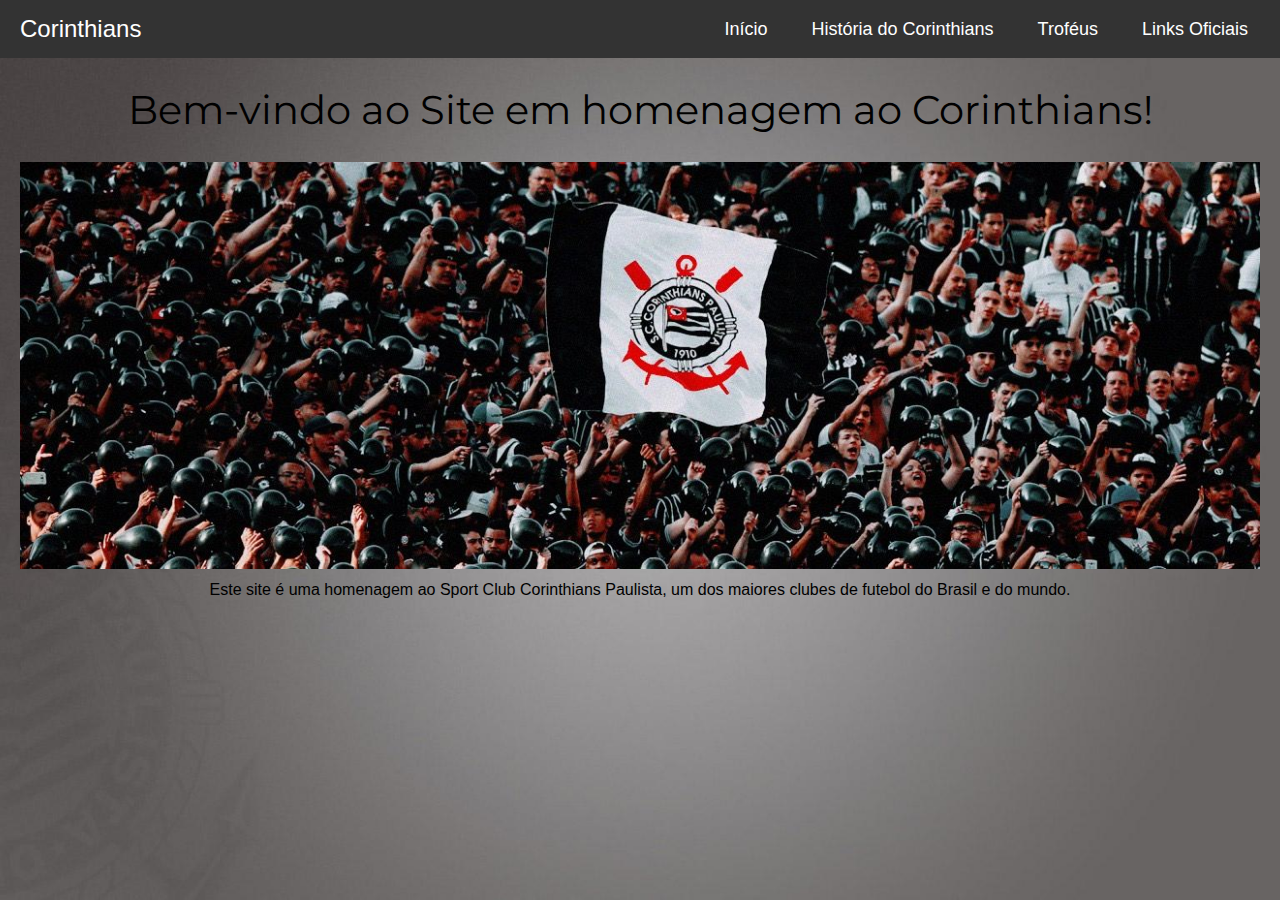
<file: index.html>
<!DOCTYPE html>
<html lang="pt-BR">
<head>
    <meta charset="UTF-8">
    <meta name="viewport" content="width=device-width, initial-scale=1.0">
    <title>Homenagem ao Corinthians</title>
    <link rel="stylesheet" href="https://fonts.googleapis.com/css2?family=Montserrat:ital,wght@0,100..900;1,100..900&family=Roboto:ital,wght@0,100;0,300;0,400;0,500;0,700;0,900;1,100;1,300;1,400;1,500;1,700;1,900&display=swap">
    <link rel="stylesheet" href="reset.css"> <!-- Normaliza o estilo padrão dos elementos HTML -->
    <link rel="stylesheet" href="style.css"> <!-- Link para o CSS personalizado -->
</head>
<body>
    <nav>
        <div class="logo">
            <a href="index.html">Corinthians</a>
        </div>
        <ul class="nav-links">
            <li><a href="index.html">Início</a></li>
            <li><a href="sobre.html">História do Corinthians</a></li>
            <li><a href="trofeus.html">Troféus</a></li>
            <li><a href="paginas-oficiais.html">Links Oficiais</a></li>
        </ul>
    </nav>

    <div class="container margin-top">
        <h1 class="text-center">Bem-vindo ao Site em homenagem ao Corinthians!</h1>
        <div class="text-center">
            <img src="corinthians.jpg" alt="Imagem do Corinthians" class="img-fluid center-block">
        </div>
        <p class="text-center">Este site é uma homenagem ao Sport Club Corinthians Paulista, um dos maiores clubes de futebol do Brasil e do mundo.</p>
    </div>
</body>
</html>
</file>
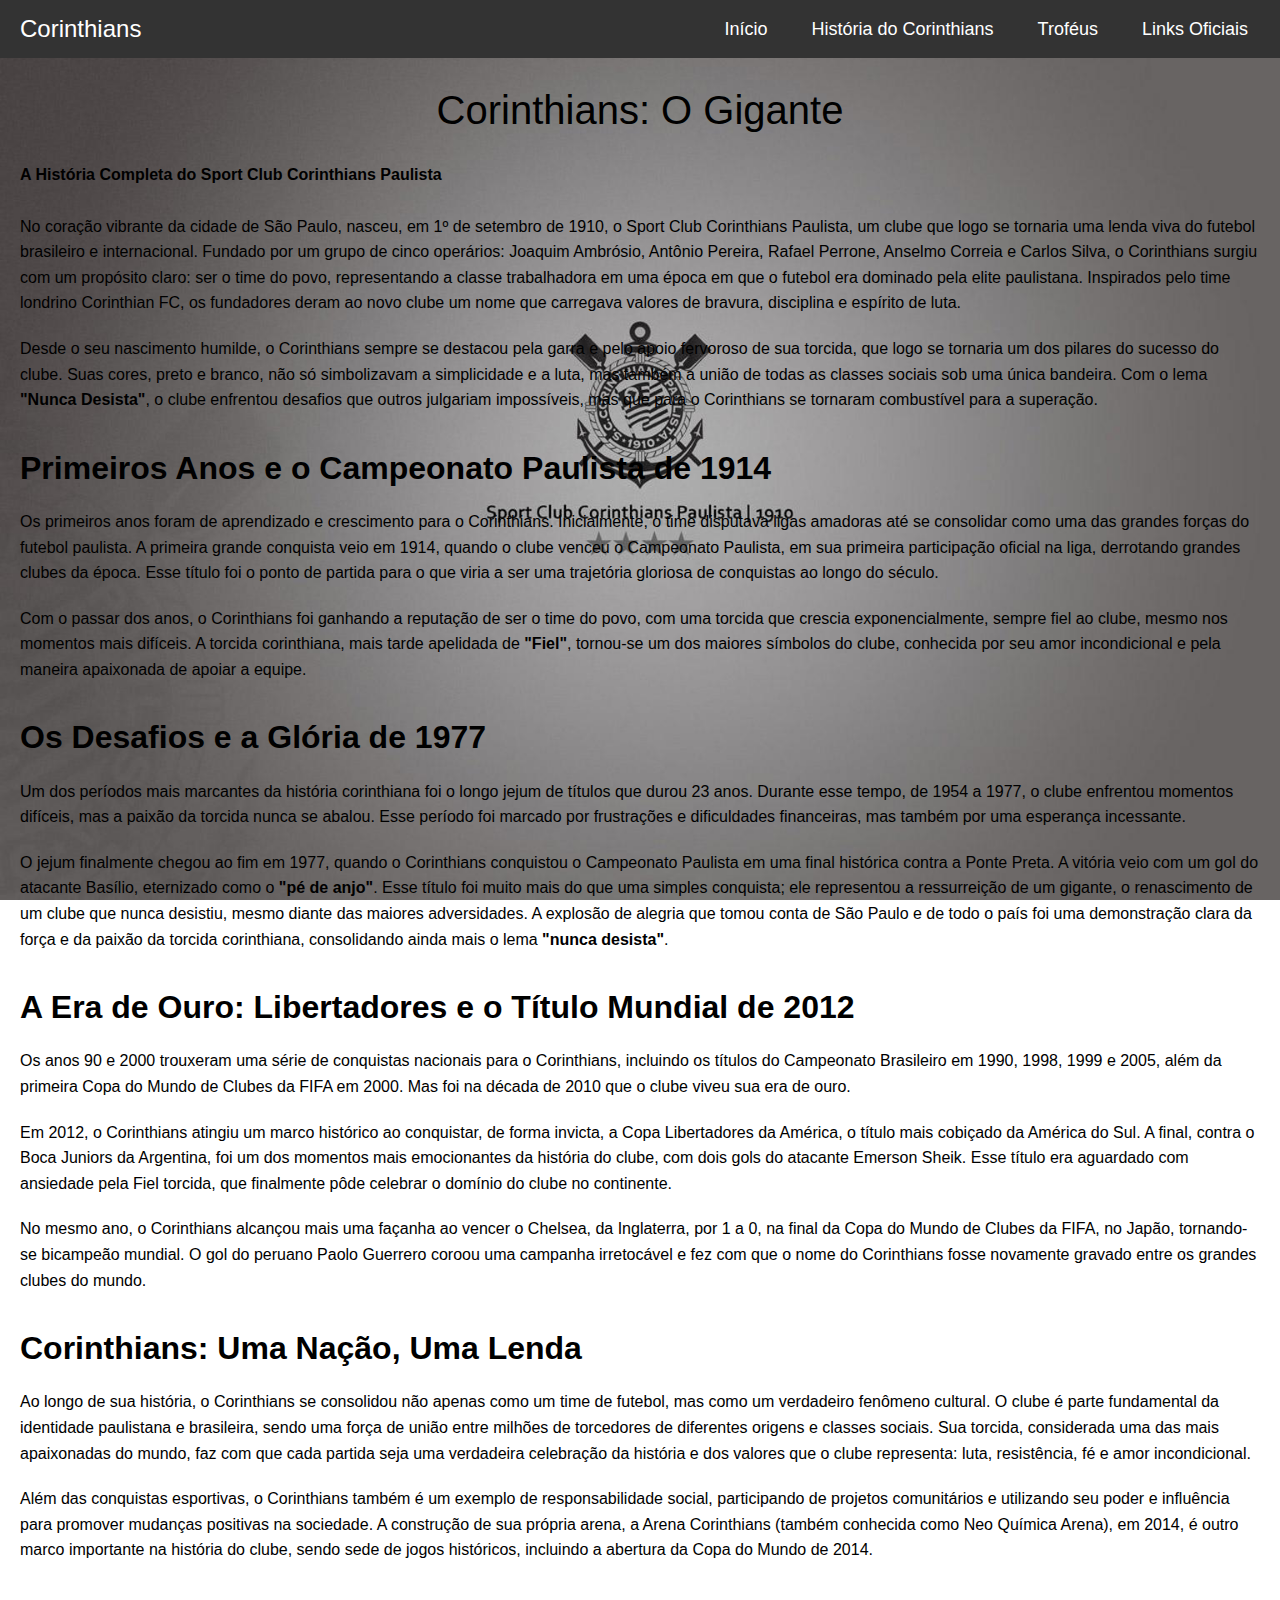
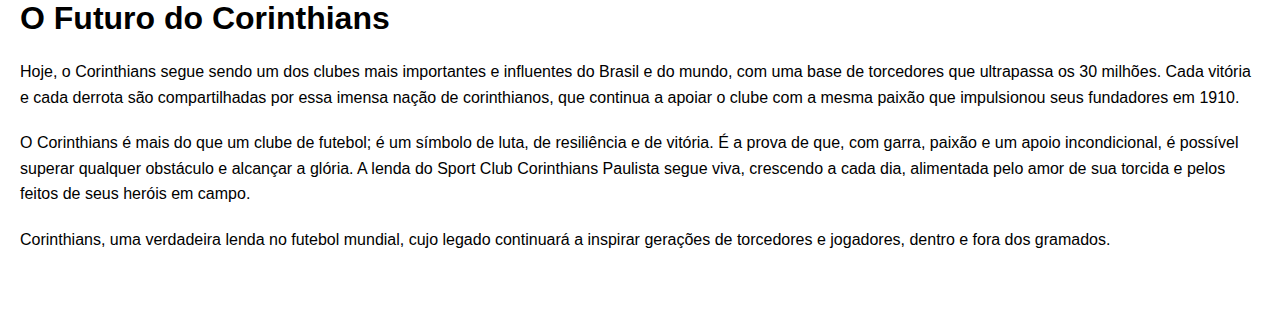
<file: sobre.html>
<!DOCTYPE html>
<html lang="pt-BR">
<head>
    <meta charset="UTF-8">
    <meta name="viewport" content="width=device-width, initial-scale=1.0">
    <title>A Lenda do Corinthians</title>
    <link rel="stylesheet" href="reset.css"> <!-- Normaliza o estilo padrão dos elementos HTML -->
    <link rel="stylesheet" href="style.css"> <!-- Link para o CSS personalizado -->
</head>
<body>
    <nav>
        <div class="logo">
            <a href="index.html">Corinthians</a>
        </div>
        <ul class="nav-links">
            <li><a href="index.html">Início</a></li>
            <li><a href="sobre.html">História do Corinthians</a></li>
            <li><a href="trofeus.html">Troféus</a></li>
            <li><a href="paginas-oficiais.html">Links Oficiais</a></li>
        </ul>
    </nav>

    <div class="container">
        <h1 class="text-center">Corinthians: O Gigante</h1>
        <p>
            <strong>A História Completa do Sport Club Corinthians Paulista</strong><br><br>
            No coração vibrante da cidade de São Paulo, nasceu, em 1º de setembro de 1910, o Sport Club Corinthians Paulista, um clube que logo se tornaria uma lenda viva do futebol brasileiro e internacional. Fundado por um grupo de cinco operários: Joaquim Ambrósio, Antônio Pereira, Rafael Perrone, Anselmo Correia e Carlos Silva, o Corinthians surgiu com um propósito claro: ser o time do povo, representando a classe trabalhadora em uma época em que o futebol era dominado pela elite paulistana. Inspirados pelo time londrino Corinthian FC, os fundadores deram ao novo clube um nome que carregava valores de bravura, disciplina e espírito de luta.
        </p>
        <p>
            Desde o seu nascimento humilde, o Corinthians sempre se destacou pela garra e pelo apoio fervoroso de sua torcida, que logo se tornaria um dos pilares do sucesso do clube. Suas cores, preto e branco, não só simbolizavam a simplicidade e a luta, mas também a união de todas as classes sociais sob uma única bandeira. Com o lema <strong>"Nunca Desista"</strong>, o clube enfrentou desafios que outros julgariam impossíveis, mas que para o Corinthians se tornaram combustível para a superação.
        </p>
        <h2>Primeiros Anos e o Campeonato Paulista de 1914</h2>
        <p>
            Os primeiros anos foram de aprendizado e crescimento para o Corinthians. Inicialmente, o time disputava ligas amadoras até se consolidar como uma das grandes forças do futebol paulista. A primeira grande conquista veio em 1914, quando o clube venceu o Campeonato Paulista, em sua primeira participação oficial na liga, derrotando grandes clubes da época. Esse título foi o ponto de partida para o que viria a ser uma trajetória gloriosa de conquistas ao longo do século.
        </p>
        <p>
            Com o passar dos anos, o Corinthians foi ganhando a reputação de ser o time do povo, com uma torcida que crescia exponencialmente, sempre fiel ao clube, mesmo nos momentos mais difíceis. A torcida corinthiana, mais tarde apelidada de <strong>"Fiel"</strong>, tornou-se um dos maiores símbolos do clube, conhecida por seu amor incondicional e pela maneira apaixonada de apoiar a equipe.
        </p>
        <h2>Os Desafios e a Glória de 1977</h2>
        <p>
            Um dos períodos mais marcantes da história corinthiana foi o longo jejum de títulos que durou 23 anos. Durante esse tempo, de 1954 a 1977, o clube enfrentou momentos difíceis, mas a paixão da torcida nunca se abalou. Esse período foi marcado por frustrações e dificuldades financeiras, mas também por uma esperança incessante.
        </p>
        <p>
            O jejum finalmente chegou ao fim em 1977, quando o Corinthians conquistou o Campeonato Paulista em uma final histórica contra a Ponte Preta. A vitória veio com um gol do atacante Basílio, eternizado como o <strong>"pé de anjo"</strong>. Esse título foi muito mais do que uma simples conquista; ele representou a ressurreição de um gigante, o renascimento de um clube que nunca desistiu, mesmo diante das maiores adversidades. A explosão de alegria que tomou conta de São Paulo e de todo o país foi uma demonstração clara da força e da paixão da torcida corinthiana, consolidando ainda mais o lema <strong>"nunca desista"</strong>.
        </p>
        <h2>A Era de Ouro: Libertadores e o Título Mundial de 2012</h2>
        <p>
            Os anos 90 e 2000 trouxeram uma série de conquistas nacionais para o Corinthians, incluindo os títulos do Campeonato Brasileiro em 1990, 1998, 1999 e 2005, além da primeira Copa do Mundo de Clubes da FIFA em 2000. Mas foi na década de 2010 que o clube viveu sua era de ouro.
        </p>
        <p>
            Em 2012, o Corinthians atingiu um marco histórico ao conquistar, de forma invicta, a Copa Libertadores da América, o título mais cobiçado da América do Sul. A final, contra o Boca Juniors da Argentina, foi um dos momentos mais emocionantes da história do clube, com dois gols do atacante Emerson Sheik. Esse título era aguardado com ansiedade pela Fiel torcida, que finalmente pôde celebrar o domínio do clube no continente.
        </p>
        <p>
            No mesmo ano, o Corinthians alcançou mais uma façanha ao vencer o Chelsea, da Inglaterra, por 1 a 0, na final da Copa do Mundo de Clubes da FIFA, no Japão, tornando-se bicampeão mundial. O gol do peruano Paolo Guerrero coroou uma campanha irretocável e fez com que o nome do Corinthians fosse novamente gravado entre os grandes clubes do mundo.
        </p>
        <h2>Corinthians: Uma Nação, Uma Lenda</h2>
        <p>
            Ao longo de sua história, o Corinthians se consolidou não apenas como um time de futebol, mas como um verdadeiro fenômeno cultural. O clube é parte fundamental da identidade paulistana e brasileira, sendo uma força de união entre milhões de torcedores de diferentes origens e classes sociais. Sua torcida, considerada uma das mais apaixonadas do mundo, faz com que cada partida seja uma verdadeira celebração da história e dos valores que o clube representa: luta, resistência, fé e amor incondicional.
        </p>
        <p>
            Além das conquistas esportivas, o Corinthians também é um exemplo de responsabilidade social, participando de projetos comunitários e utilizando seu poder e influência para promover mudanças positivas na sociedade. A construção de sua própria arena, a Arena Corinthians (também conhecida como Neo Química Arena), em 2014, é outro marco importante na história do clube, sendo sede de jogos históricos, incluindo a abertura da Copa do Mundo de 2014.
        </p>
        <h2>O Futuro do Corinthians</h2>
        <p>
            Hoje, o Corinthians segue sendo um dos clubes mais importantes e influentes do Brasil e do mundo, com uma base de torcedores que ultrapassa os 30 milhões. Cada vitória e cada derrota são compartilhadas por essa imensa nação de corinthianos, que continua a apoiar o clube com a mesma paixão que impulsionou seus fundadores em 1910.
        </p>
        <p>
            O Corinthians é mais do que um clube de futebol; é um símbolo de luta, de resiliência e de vitória. É a prova de que, com garra, paixão e um apoio incondicional, é possível superar qualquer obstáculo e alcançar a glória. A lenda do Sport Club Corinthians Paulista segue viva, crescendo a cada dia, alimentada pelo amor de sua torcida e pelos feitos de seus heróis em campo.
        </p>
        <p>
            Corinthians, uma verdadeira lenda no futebol mundial, cujo legado continuará a inspirar gerações de torcedores e jogadores, dentro e fora dos gramados.
        </p>
    </div>
</body>
</html>
</file>
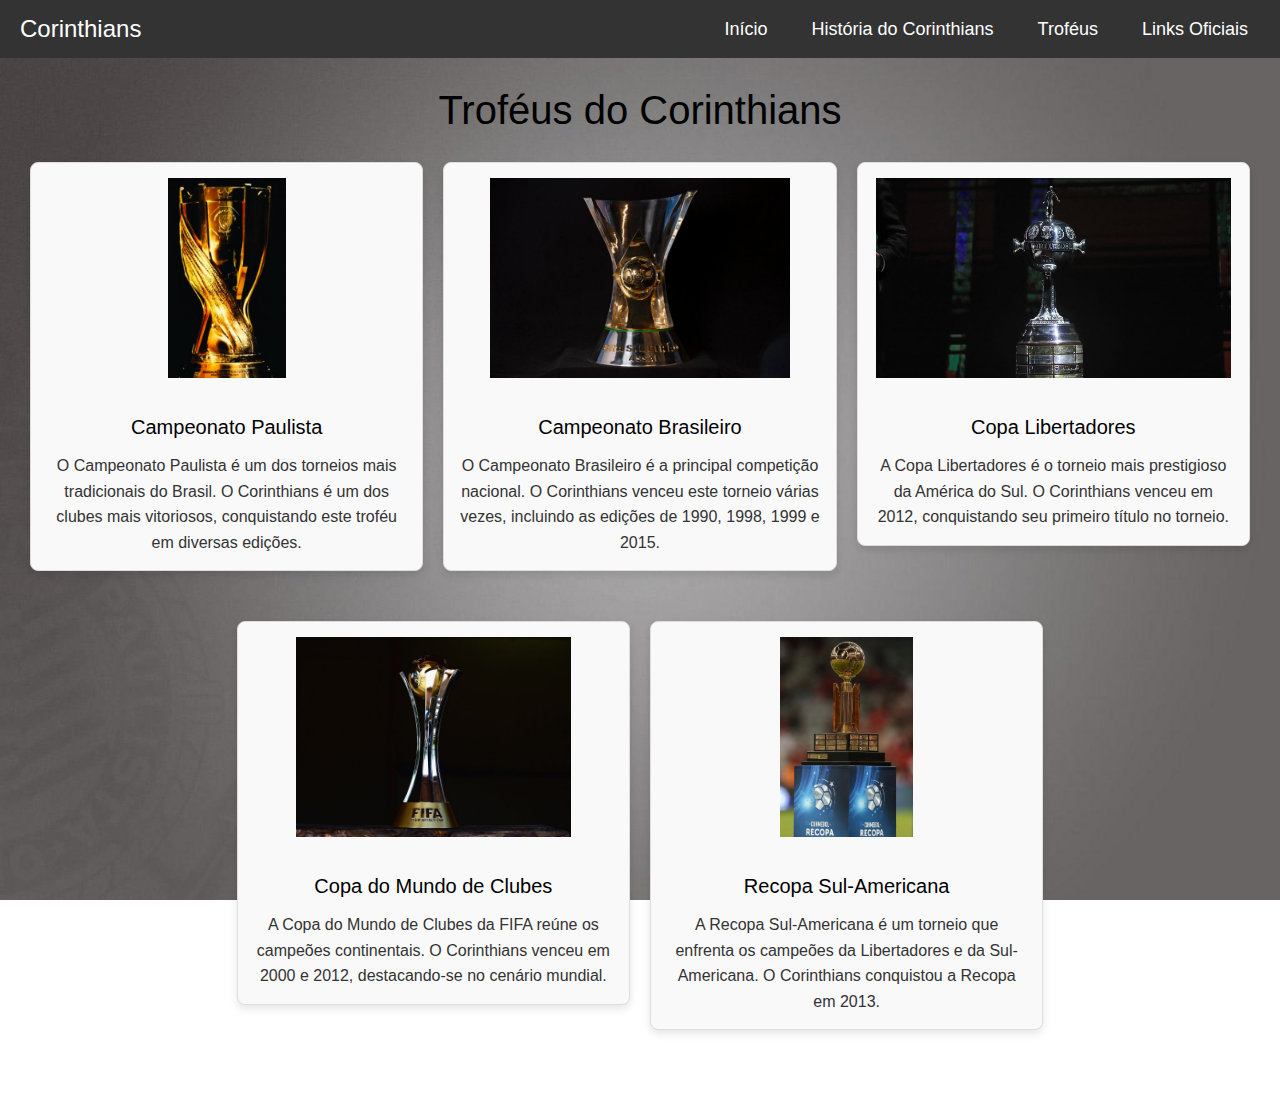
<file: trofeus.html>
<!DOCTYPE html>
<html lang="pt-BR">
<head>
    <meta charset="UTF-8">
    <meta name="viewport" content="width=device-width, initial-scale=1.0">
    <title>Troféus - Homenagem ao Corinthians</title>
    <link rel="stylesheet" href="reset.css">
    <link rel="stylesheet" href="style.css">
    <style>
        .trophy-img {
            width: 100%;
            max-height: 200px; /* Ajusta a altura máxima da imagem */
            height: auto;
            object-fit: contain;
            margin-bottom: 15px; /* Espaçamento abaixo da imagem */
        }
        .trophy-card {
            margin-bottom: 30px;
            text-align: center;
            border: 1px solid #ddd; /* Adiciona uma borda ao redor do card */
            border-radius: 8px; /* Arredonda os cantos da borda */
            padding: 15px; /* Adiciona preenchimento interno ao card */
            box-shadow: 0 4px 8px rgba(0, 0, 0, 0.1); /* Adiciona uma sombra sutil */
            background-color: #f9f9f9; /* Define uma cor de fundo clara */
        }
        .trophy-card h5 {
            margin-top: 10px;
            margin-bottom: 10px;
            font-size: 1.25rem; /* Ajusta o tamanho da fonte do título */
            font-family: 'Montserrat', sans-serif;
        }
        .trophy-card p {
            margin-bottom: 0;
            font-size: 1rem; /* Ajusta o tamanho da fonte do parágrafo */
            color: #333; /* Define a cor do texto */
        }
        .container {
            padding: 20px;
        }
        .row {
            display: flex;
            flex-wrap: wrap;
            gap: 20px; /* Espaçamento entre os cards */
            justify-content: center;
        }
        .col-md-4 {
            flex: 1 1 calc(33.333% - 20px); /* Ajusta a largura dos cards em 3 colunas com espaçamento */
            max-width: calc(33.333% - 20px);
        }
    </style>
</head>
<body>
    <nav>
        <div class="logo text-center">
            <a href="index.html">Corinthians</a>
        </div>
        <ul class="nav-links text-center">
            <li><a href="index.html">Início</a></li>
            <li><a href="sobre.html">História do Corinthians</a></li>
            <li><a href="trofeus.html">Troféus</a></li>
            <li><a href="paginas-oficiais.html">Links Oficiais</a></li>
        </ul>
        <div class="hamburger text-center">
            <div class="bar"></div>
            <div class="bar"></div>
            <div class="bar"></div>
        </div>
    </nav>

    <div class="container mt-4">
        <h1 class="text-center">Troféus do Corinthians</h1>
        <div class="row">
            <!-- Troféu 1: Campeonato Paulista -->
            <div class="col-md-4">
                <div class="trophy-card">
                    <img src="campeonato_paulista.jpg" class="trophy-img" alt="Troféu Campeonato Paulista">
                    <h5>Campeonato Paulista</h5>
                    <p>O Campeonato Paulista é um dos torneios mais tradicionais do Brasil. O Corinthians é um dos clubes mais vitoriosos, conquistando este troféu em diversas edições.</p>
                </div>
            </div>

            <!-- Troféu 2: Campeonato Brasileiro -->
            <div class="col-md-4">
                <div class="trophy-card">
                    <img src="campeonato_brasileiro.jpg" class="trophy-img" alt="Troféu Campeonato Brasileiro">
                    <h5>Campeonato Brasileiro</h5>
                    <p>O Campeonato Brasileiro é a principal competição nacional. O Corinthians venceu este torneio várias vezes, incluindo as edições de 1990, 1998, 1999 e 2015.</p>
                </div>
            </div>

            <!-- Troféu 3: Copa Libertadores -->
            <div class="col-md-4">
                <div class="trophy-card">
                    <img src="libertadores.jpg" class="trophy-img" alt="Troféu Copa Libertadores">
                    <h5>Copa Libertadores</h5>
                    <p>A Copa Libertadores é o torneio mais prestigioso da América do Sul. O Corinthians venceu em 2012, conquistando seu primeiro título no torneio.</p>
                </div>
            </div>

            <!-- Troféu 4: Copa do Mundo de Clubes -->
            <div class="col-md-4">
                <div class="trophy-card">
                    <img src="copa_do_mundo_de_clubes.jpg" class="trophy-img" alt="Troféu Copa do Mundo de Clubes">
                    <h5>Copa do Mundo de Clubes</h5>
                    <p>A Copa do Mundo de Clubes da FIFA reúne os campeões continentais. O Corinthians venceu em 2000 e 2012, destacando-se no cenário mundial.</p>
                </div>
            </div>

            <!-- Troféu 5: Recopa Sul-Americana -->
            <div class="col-md-4">
                <div class="trophy-card">
                    <img src="recopa.jpg" class="trophy-img" alt="Troféu Recopa Sul-Americana">
                    <h5>Recopa Sul-Americana</h5>
                    <p>A Recopa Sul-Americana é um torneio que enfrenta os campeões da Libertadores e da Sul-Americana. O Corinthians conquistou a Recopa em 2013.</p>
                </div>
            </div>
        </div>
    </div>
</body>
</html>
</file>
<file: style.css>
/* Estilos básicos para os elementos após o reset */

h1, h2, p {
    margin: 0;
    padding: 0;
}

h1 {
    font-size: 2.5rem; /* Ajuste conforme necessário */
    margin-bottom: 20px; /* Espaçamento abaixo do título principal */
    font-family: 'Montserrat', sans-serif;
}

h2 {
    font-size: 2rem; /* Ajuste conforme necessário */
    margin-top: 30px; /* Espaçamento acima do subtítulo */
    margin-bottom: 15px; /* Espaçamento abaixo do subtítulo */
    font-family: 'Montserrat', sans-serif;
    font-weight: bold;
}

p {
    margin-bottom: 20px; /* Espaçamento abaixo dos parágrafos */
    line-height: 1.6; /* Garante uma altura de linha consistente */
}

strong {
    font-weight: bold; /* Garante que o texto em negrito fique mais destacado */
}

br {
    margin-bottom: 10px; /* Espaçamento após a quebra de linha */
}

/* Estilos adicionais */
body {
    font-family: Arial, sans-serif;
    line-height: 1.6; /* Garante uma altura de linha consistente */
    overflow-x: hidden; /* Remove barras de rolagem horizontais */
}

nav {
    display: flex;
    justify-content: space-between;
    align-items: center;
    background-color: #333;
    padding: 10px 20px;
}

nav .logo a {
    color: white;
    font-size: 24px;
    text-decoration: none;
}

.nav-links {
    list-style: none;
    display: flex;
    margin: 0;
    padding: 0;
}

.nav-links li {
    margin-left: 20px;
}

.nav-links a {
    color: white;
    text-decoration: none;
    font-size: 18px;
    padding: 8px 12px;
    transition: background-color 0.3s ease;
}

.nav-links a:hover {
    background-color: #555;
    border-radius: 4px;
}

#menu-toggle {
    display: none;
}

.hamburger {
    display: none;
    cursor: pointer;
}

.hamburger .bar {
    width: 25px;
    height: 3px;
    background-color: white;
    margin: 4px 0;
}

@media (max-width: 768px) {
    nav {
        flex-direction: column;
    }

    .nav-links {
        display: none;
        width: 100%;
        flex-direction: column;
        align-items: center;
        background-color: #333;
    }

    #menu-toggle:checked + .hamburger + .nav-links {
        display: flex;
    }

    .nav-links li {
        margin: 10px 0;
    }

    .hamburger {
        display: block;
    }

    .nav-links a {
        font-size: 16px;
        padding: 10px 15px;
    }
}

.container {
    padding: 20px;
    margin-bottom: 30px;
}

.text-center {
    text-align: center;
}

/* Ajuste da imagem para a página index.html */
.img-fluid {
    max-width: 100%; /* Faz com que a imagem não ultrapasse a largura do container */
    height: auto; /* Mantém a proporção da imagem */
}

.center-block {
    max-height: 50vh; /* Ajusta a altura máxima da imagem para 50% da altura da viewport */
    object-fit: cover; /* Garante que a imagem cubra o container sem distorção */
}

.link-list {
    margin-bottom: 20px;
}

.link-list a {
    text-decoration: none;
    color: #007bff;
    font-size: 1.2rem;
    transition: color 0.3s ease, text-decoration 0.3s ease;
}

.link-list a:hover {
    text-decoration: underline;
    color: #0056b3;
}

.trophy-img {
    width: 100%;
    max-height: 300px;
    height: auto;
    object-fit: contain;
}

.trophy-card {
    margin-bottom: 30px;
    text-align: center;
}

.trophy-card h5 {
    margin-top: 10px;
    margin-bottom: 10px;
}

.trophy-card p {
    margin-bottom: 0;
}
body {
    background-image: url('corinthians_em_widescreen_e_alta_definicao_tw_1920x1080.jpg');
    background-size: cover;
    background-position: center;
    background-attachment: fixed;
    background-repeat: no-repeat;
}
</file>
